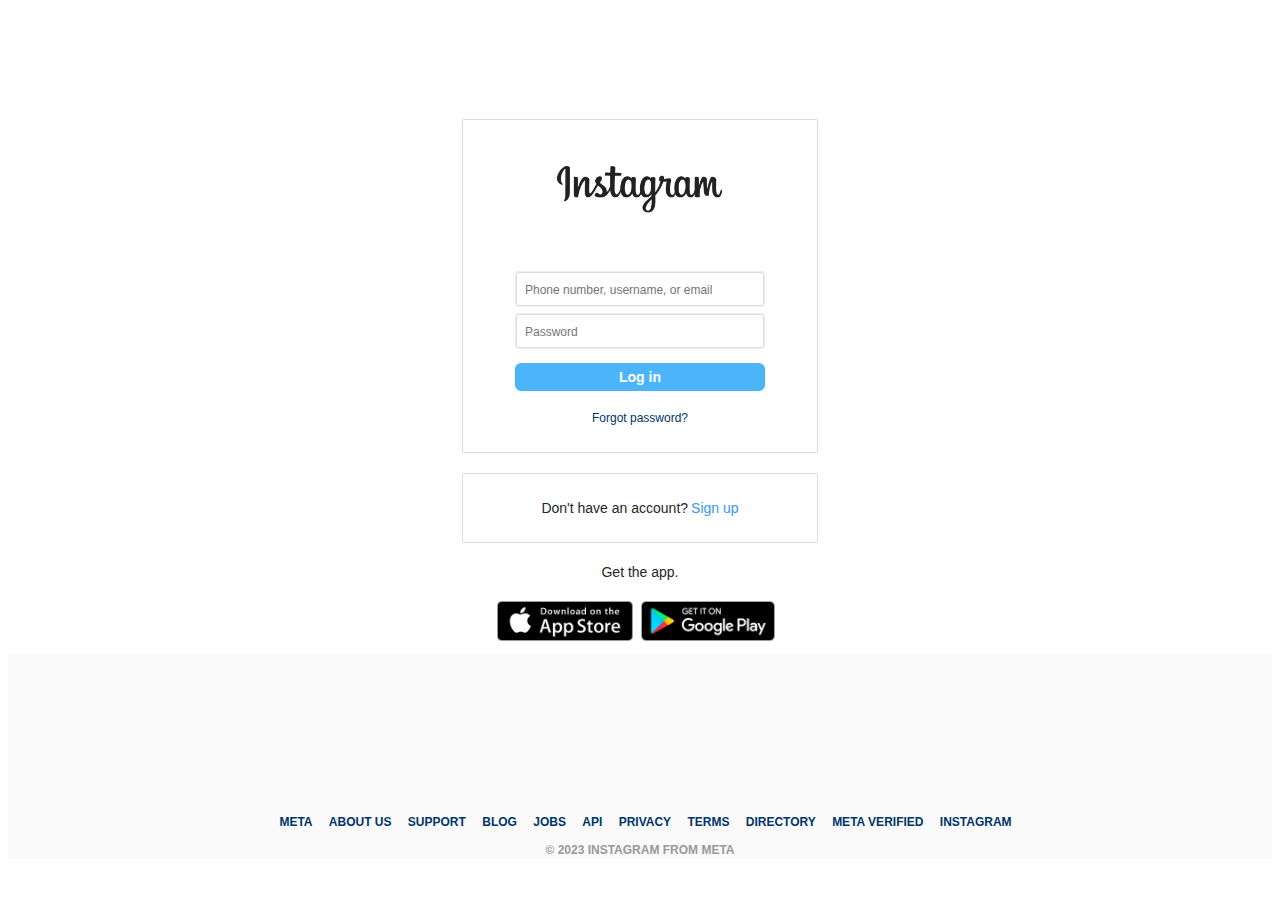
<file: instagram.html>
<!DOCTYPE html>
<html lang="en">
  <head>
    <link rel="stylesheet" href="style.css">
    <link rel="Icon" type="image/x-icon" href="assets/icon.png">
    <title>Instagram</title>
  </head>
  <body>
    <div class="wrapper">
      <article class="article">
        <div class="content">
          <div class="login-box">
            <div class="header">
            </div>
            <div class="form-wrap">
              <img class="logo" src="assets/logo.png" alt="Instagram">
              <form class="form">
                <div class="input-box">
                  <input type="text" id="usernameInput" placeholder="Phone number, username, or email" aria-required="true" maxlength="30" autocapitalize="off" autocorrect="off" required>
                </div>  
                <div class="input-box">
                  <input type="password" id="passwordInput" onkeyup="passwordBtnVisible()" placeholder="Password" aria-required="true" autocapitalize="off" autocorrect="off" required>
                  <div id="showPasswordBtn" onclick="passwordVisible()" style="display: none;">Show</div>
                </div>  
                <span class="button-box">
                  <button id="loginBtn" type="button" disabled>Log in</button>
                </span>  
                <a class="forgot" href="https://www.instagram.com/accounts/password/reset">Forgot password?</a>
              </form>
            </div>
          </div>
          <div class="signup-box">
            <p class="text">Don't have an account?<a href="https://www.instagram.com/accounts/emailsignup">Sign up</a></p>
          </div>
          <div class="app">
            <p>Get the app.</p>
            <div class="app-img">
              <a href="https://itunes.apple.com/app/instagram/id389801252?pt=428156&amp;ct=igweb.loginPage.badge&amp;mt=8">
                <img src="assets/appstore.png" >
              </a>
              <a href="https://play.google.com/store/apps/details?id=com.instagram.android&amp;referrer=utm_source%3Dinstagramweb%26utm_campaign%3DloginPage%26utm_medium%3Dbadge">
                <img src="assets/playstore.png">
              </a>  
            </div>
          </div>
        </div>
      </article>
    </div>
    <footer class="footer" role="contentinfo">
      <div class="footer-container">
        <nav class="footer-nav" role="navigation">
          <ul>
            <li><a href="https://about.meta.com/>">Meta</a></li>
            <li><a href="https://about.instagram.com">About Us</a></li>
            <li><a href="https://help.instagram.com">Support</a></li>
            <li><a href="https://about.instagram.com/blog">Blog</a></li>
            <li><a href="https://about.instagram.com/about-us/careers">Jobs</a></li>
            <li><a href="https://www.instagram.com/developer">Api</a></li>
            <li><a href="https://help.instagram.com/519522125107875">Privacy</a></li>
            <li><a href="https://help.instagram.com/581066165581870">Terms</a></li>
            <li><a href="https://www.instagram.com/directory/hashtags">Directory</a></li>
            <li><a href="https://about.meta.com/technologies/meta-verified/>">Meta Verified</a></li>
            <li><a href="">Instagram</a></li>
          </ul>
        </nav>
        <span class="footer-logo">&copy; 2023 Instagram from Meta</span>
      </div>
    </footer>
    <script src="script.js"></script>
  </body>
</html>
</file>
<file: style.css>
body {
  overflow-y: scroll;
}

.form-wrap {
  
  align-items: center;
  border: 1px solid #dbdbdb;
  border-radius: 2px;
}

a, a:visited {
  text-decoration: none;
}
a:active, #loginBtn:active {
  opacity:.5;
}

ol, ul {
  list-style: none;
}

body, button, input {
  font-family: -apple-system,BlinkMacSystemFont,"Segoe UI",Roboto,Helvetica,Arial,sans-serif;
  font-size:14px;
  line-height:18px;
}

main, article, main, div, section, header, nav, footer {
  border: 0 solid #000000;
  box-sizing: border-box;
  align-items: stretch;
  display: flex;
  flex-direction: column;
  flex-shrink: 0;
  margin:0;
  padding:0;
  position: relative;
  -webkit-box-align: stretch;
    -moz-box-align: stretch;
  -webkit-box-orient: vertical;
    -moz-box-orient: vertical;
  -webkit-box-direction: normal;
    -moz-box-direction: normal;
}

.wrapper {
  min-height:100%;
  overflow: hidden;
}

.wrapper, .article {
  flex-grow: 1;
  justify-content: center;
  -webkit-box-flex: 1;
    -moz-box-flex: 1;
  -webkit-box-pack: center;
    -moz-box-pack: center;
}

.article {
  flex-direction: row;
  margin:0 auto;
  max-width: 935px;
  width:100%;
  -webkit-box-orient: horizontal;
    -moz-box-orient: horizontal;
  -webkit-box-direction: normal;
    -moz-box-direction: normal;
}

.content {
  padding-top: 8%;
  color:#262626;
  flex-grow:1;
  justify-content: center;
  max-width: 350px;
  margin-top:12px;
  -webkit-box-pack: justify;
    -moz-box-pack: justify;
  -webkit-box-flex: 1;
    -moz-box-flex: 1;  
}

.login-box {
  background: #fff;
  margin:0 0 10px;
  padding: 10px 0;
}

.signup-box {
  background: #fff;
  border: 1px solid #dbdbdb;
  border-radius: 1px;
  margin:0 0 10px;
  padding: 10px 0;
}

.header {
  margin: 14.45px auto 12px;
}

.logo {
  padding-top: 10%;
  padding-bottom: 15%;
  background: cover no-repeat;
  width:175px;
  height:auto;
}

.form {
  display: flex;
  flex-direction: column;
  margin-bottom: 10px;
  -moz-box-direction: normal;
  -webkit-box-direction: normal;
}

.input-box {
  margin:auto 40px 6px;
}

input {
  height: 36px;
  border: 1px solid #efefef;
  border-radius: 3px;
  background-color: #fafafa;
  width:100%;
  font-size:12px;
  margin: 0;
  padding: 9px 0 7px 8px;
  outline: none;
  overflow: hidden;
  text-overflow: ellipsis;
  box-sizing: border-box;
}

#usernameInput:focus {
  border-color: #bbb;
}

.password-wrapper {
  position: relative;
  display: inline-block;
}
#showPasswordBtn {
  position: absolute;
  top: 50%;
  right: 5px;
  transform: translateY(-50%);
  cursor: pointer;
}

#passwordInput:focus {
  border-color:#bbb;
}

.button-box {
  display: block;
  position: relative;
  margin: 8px 40px;
}

#loginBtn {
  cursor: pointer;
  width: 250px;
  padding:0 8px; 
  background: #49a1e5;
  border:1px solid #49a1e5;
  border-radius:6px;
  font-weight:600;
  color: #fff;
  font-size: 14px;
  height: 28px;
  line-height: 26px;
  outline: none; 
  /*transition: 0.3s;*/
}

#loginBtn:disabled:hover {
  cursor: default;
  background-color: #4cb5f9;
  border-color: #4cb5f9;
}

#loginBtn:disabled {
  background: #4cb5f9;
  border:1px solid #4cb5f9;
}

#loginBtn:hover {
  background-color: #1877f2;
  border-color: #1877f2;
}

.forgot, .forgot:active, .forgot:hover, .forgot:visited {
  padding-bottom: 5%;
  font-size:12px;
  margin-top:12px;
  text-align: center;
  color:#003569;
  line-height: 14px!important;
}

.text {
  text-align:center;
  margin:15px;
  color:#262626;
  font-size:14px;
}

.text a, .text a:visited, .text a:hover, .text a:active {
  color:#3897f0;
  margin-left:3px;
}

.app p {
  line-height: 18px;
  color:#262626;
  font-size:14px;
  text-align:center;
  margin:10px 20px;
}

.app-img {
  flex-direction: row;
  justify-content: center;
  margin:10px 0;
  -webkit-box-orient: horizontal;
  -moz-box-orient: horizontal;
}

.app-img a {
  margin-right:8px;
  height: 43.5px;
}

.app-img img {
  height:40px;
}

.footer {
  background-color: #fafafa;
  order: 5;
  padding: 0 20px;
  background: #fafafa;
}

.footer-container {
  padding-top: 12%;
  flex-direction: column;  
  align-items: center;
  flex-wrap: wrap;
  background-color: #fafafa;
  justify-content: space-between;
  max-width:935px;
  font-size:12px;
  font-weight:600;
  margin:0 auto;
  text-transform:uppercase;
  width:100%
}

.footer-nav {
  max-width:100%;
}

.footer-nav ul {
  margin-right:16px;
  margin-bottom:3px;
  flex-grow:1;
}

.footer-nav ul li {
  display: inline-block;
  margin-right: 13px;
  margin-bottom:7px;
}

.footer-nav ul li a {
  color: #003569;
  text-decoration: none;
}

.footer span {
  color:#999;
}

.content {
  max-width: 38%;
  margin-top: 0;
  justify-content: space-between;
}

.login-box {
  background-color: transparent;
  border:none;
}

.input-box {
  border: 1px solid #efefef;
  border-radius: 3px;
  height: 36px;
  background: #fafafa;
  position: relative;
}

input {
  border: 0;
  background-color: #fff;
  border: 1px solid #dbdbdb;
  width:100%;
  font-size:12px;
  margin: 0;
  padding: 9px 0 7px 8px;
  outline: none;
  overflow: hidden;
  text-overflow: ellipsis;
  box-sizing: border-box;
}

@media only screen and (max-width:875px) {
  .footer-container {
    text-align: center;
    padding:10px 0;
  }
  .footer-container,  .footer-nav ul {
    justify-content: center;
    margin:0 auto;
    max-width: 360px;
    min-width: auto;
    -webkit-box-pack: center;
    -moz-box-pack: center;
  }

}
</file>
